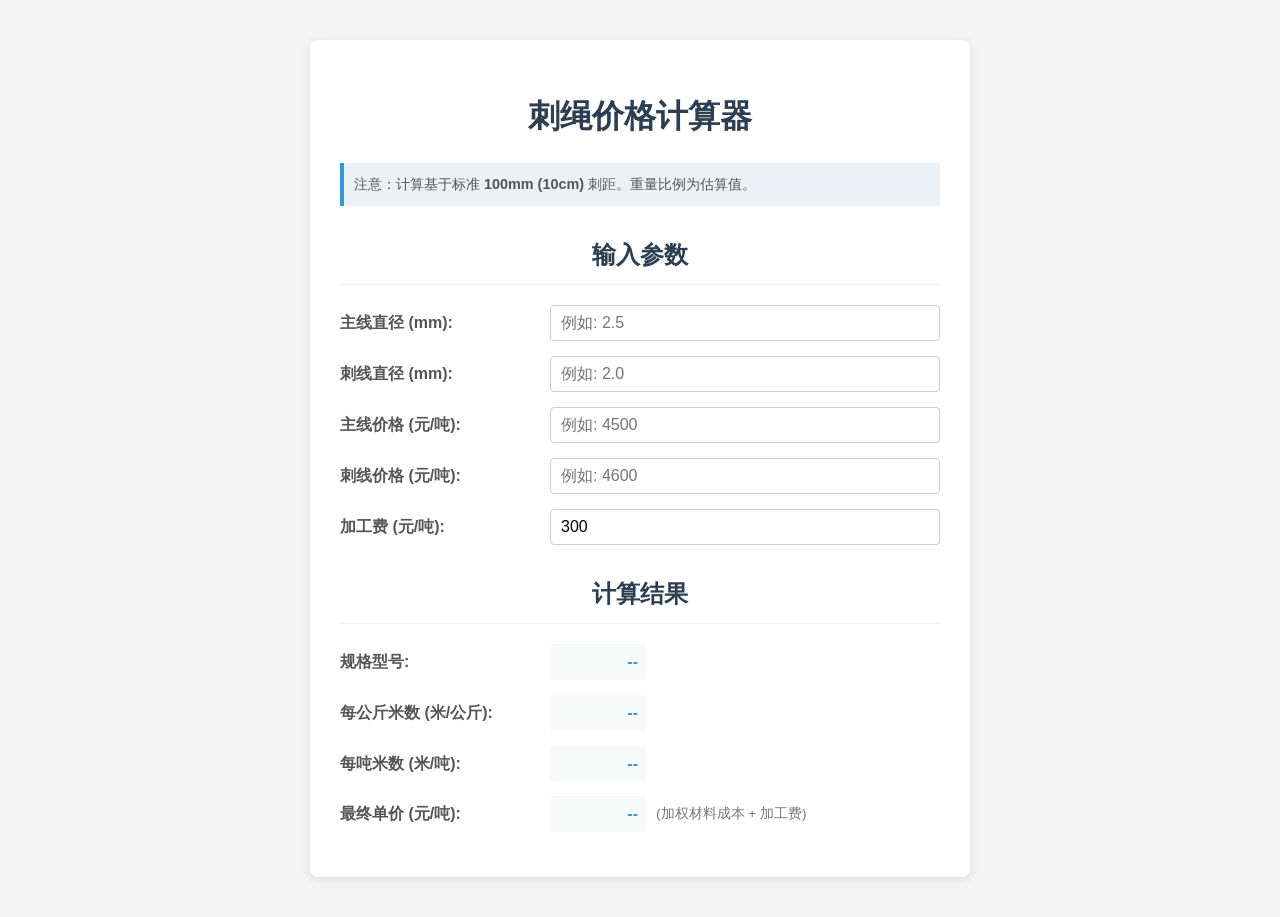
<file: index.html>
<!DOCTYPE html>
<html lang="zh-CN">
<head>
  <meta charset="UTF-8">
  <meta name="viewport" content="width=device-width, initial-scale=1.0">
  <title>刺绳报价系统</title>
  <link rel="stylesheet" href="style.css">
</head>
<body>
  <div class="container">
      <h1>刺绳价格计算器</h1>
      <p class="note">注意：计算基于标准 <strong>100mm (10cm)</strong> 刺距。重量比例为估算值。</p>

      <div class="input-section">
          <h2>输入参数</h2>
          <div class="input-group">
              <label for="mainWireDia">主线直径 (mm):</label>
              <input type="number" id="mainWireDia" step="0.1" placeholder="例如: 2.5">
          </div>
          <div class="input-group">
              <label for="barbWireDia">刺线直径 (mm):</label>
              <input type="number" id="barbWireDia" step="0.1" placeholder="例如: 2.0">
          </div>
          <div class="input-group">
              <label for="mainWirePrice">主线价格 (元/吨):</label>
              <input type="number" id="mainWirePrice" step="10" placeholder="例如: 4500">
          </div>
          <div class="input-group">
              <label for="barbWirePrice">刺线价格 (元/吨):</label>
              <input type="number" id="barbWirePrice" step="10" placeholder="例如: 4600">
          </div>
           <div class="input-group">
              <label for="processingFee">加工费 (元/吨):</label>
              <input type="number" id="processingFee" step="10" value="300">
          </div>
      </div>

      <div class="output-section">
          <h2>计算结果</h2>
          <div class="result-group">
              <label>规格型号:</label>
              <span id="outputSpec">--</span>
          </div>
          <div class="result-group">
              <label>每公斤米数 (米/公斤):</label>
              <span id="outputMetersPerKg">--</span>
          </div>
           <div class="result-group">
              <label>每吨米数 (米/吨):</label>
              <span id="outputMetersPerTon">--</span>
          </div>
          <div class="result-group">
              <label>最终单价 (元/吨):</label>
              <span id="outputPricePerTon">--</span>
              <small>(加权材料成本 + 加工费)</small>
          </div>
           <div class="result-group error-message" id="errorMessage" style="display: none;">
              未找到规格或所需数据。请检查输入和数据表。
          </div>
      </div>
  </div>

  <script src="data.js"></script>
  <script src="script.js"></script>
</body>
</html>
</file>
<file: style.css>
body {
    font-family: sans-serif;
    line-height: 1.6;
    margin: 0;
    padding: 20px;
    background-color: #f4f4f4;
    color: #333;
}

.container {
    max-width: 600px;
    margin: 20px auto;
    background-color: #fff;
    padding: 30px;
    border-radius: 8px;
    box-shadow: 0 2px 10px rgba(0, 0, 0, 0.1);
}

h1, h2 {
    color: #2c3e50;
    text-align: center;
    margin-bottom: 20px;
}

h2 {
    border-bottom: 1px solid #eee;
    padding-bottom: 10px;
    margin-top: 30px;
}

.note {
    background-color: #eaf2f8;
    border-left: 4px solid #3498db;
    padding: 10px;
    margin-bottom: 20px;
    font-size: 0.9em;
    color: #555;
}

.input-group, .result-group {
    margin-bottom: 15px;
    display: flex; /* Use flexbox for alignment */
    align-items: center; /* Vertically center items */
    flex-wrap: wrap; /* Allow wrapping on small screens */
}

.input-group label, .result-group label {
    display: inline-block;
    width: 200px; /* Fixed width for labels */
    margin-right: 10px;
    font-weight: bold;
    color: #555;
    flex-shrink: 0; /* Prevent label from shrinking */
}

.input-group input[type="number"] {
    padding: 8px 10px;
    border: 1px solid #ccc;
    border-radius: 4px;
    font-size: 1em;
    flex-grow: 1; /* Allow input to take remaining space */
    min-width: 100px; /* Minimum width for input */
}

.result-group span {
    font-weight: bold;
    color: #3498db; /* Highlight results */
    background-color: #f8f9f9;
    padding: 5px 8px;
    border-radius: 3px;
    min-width: 80px; /* Give space for the value */
    display: inline-block; /* Needed for padding/background */
    text-align: right;
}

.result-group small {
    margin-left: 10px;
    font-size: 0.85em;
    color: #777;
}

.error-message {
    color: #e74c3c; /* Red for errors */
    font-weight: bold;
    margin-top: 15px;
    padding: 10px;
    background-color: #fdedec;
    border: 1px solid #f5b7b1;
    border-radius: 4px;
    text-align: center;
    width: 100%; /* Take full width */
    justify-content: center; /* Center text in flex container */
}

/* Basic responsiveness */
@media (max-width: 500px) {
    .input-group label, .result-group label {
        width: 100%; /* Stack label above input */
        margin-bottom: 5px;
        text-align: left;
    }
    .input-group input[type="number"] {
        width: 100%;
    }
     .result-group span {
        margin-left: 0; /* Remove left margin when stacked */
        width: auto; /* Adjust width */
        text-align: left;
    }
     .result-group small {
        margin-left: 0;
        display: block; /* Put small text on new line */
        margin-top: 3px;
    }
}
</file>
